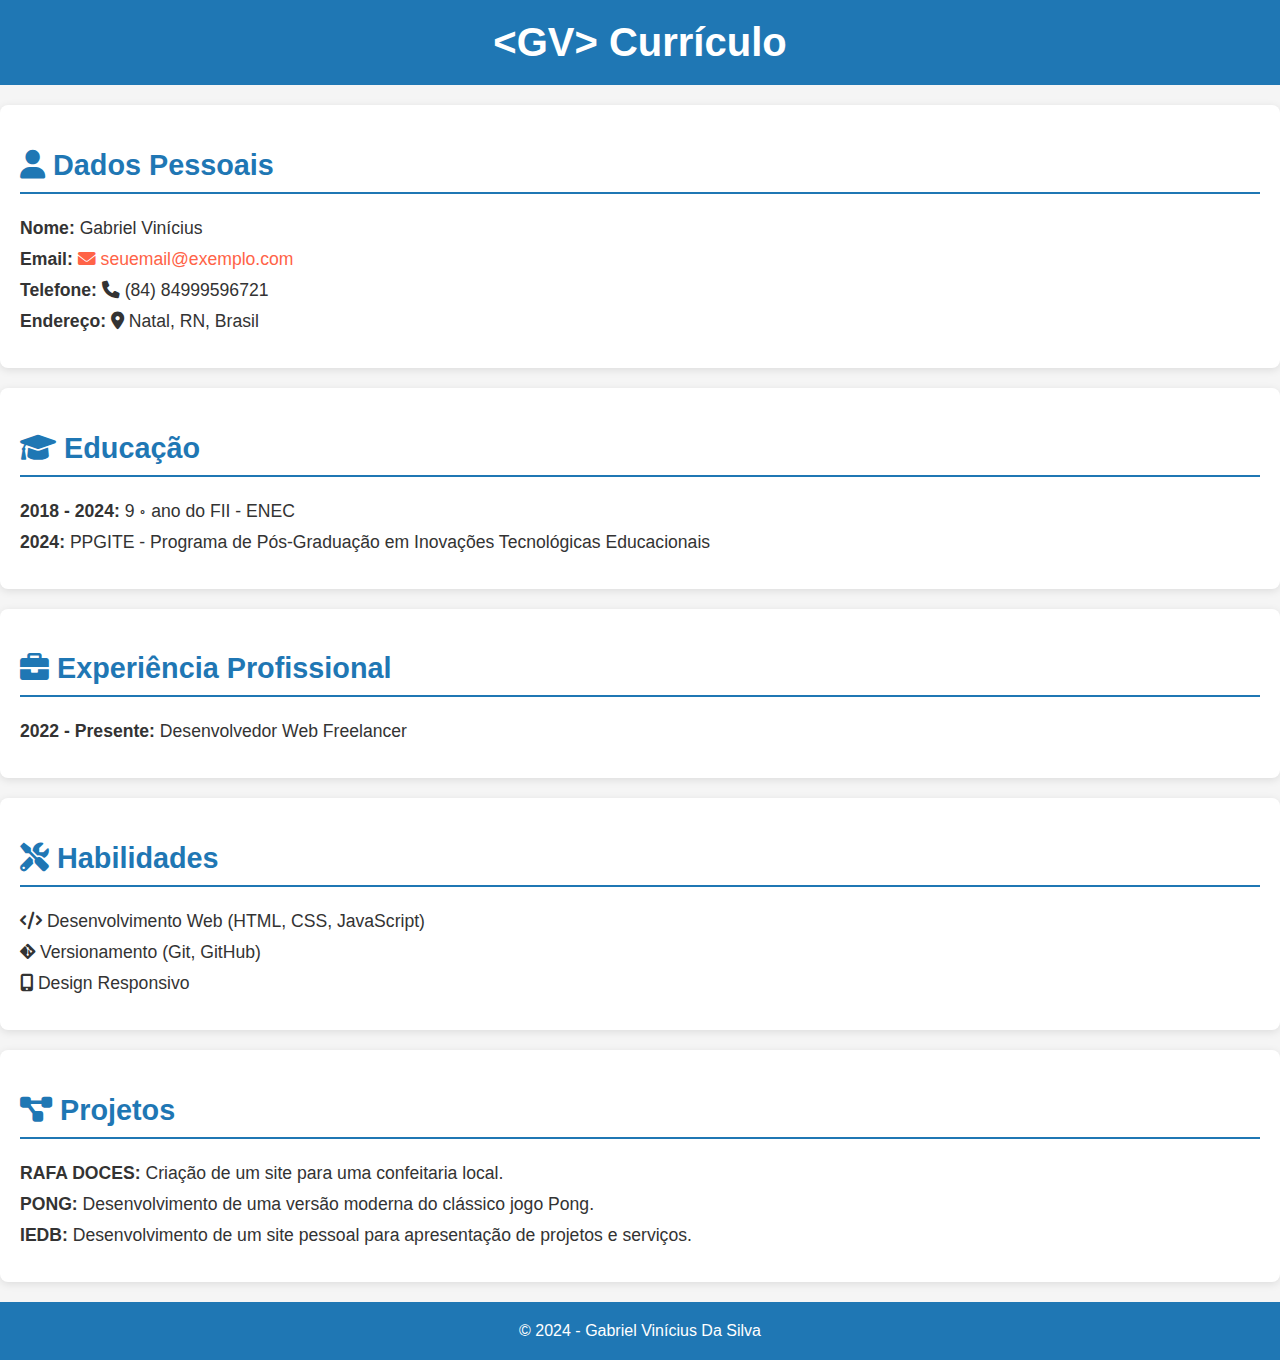
<file: curriculo/curriculo.html>
<!DOCTYPE html>
<html lang="pt-BR">
<head>
    <meta charset="UTF-8">
    <meta name="viewport" content="width=device-width, initial-scale=1.0">
    <meta name="description" content="Currículo de GV">
    <title>Currículo - GV</title>
    <!-- Adicionando Font Awesome para ícones -->
    <link rel="stylesheet" href="https://cdnjs.cloudflare.com/ajax/libs/font-awesome/6.0.0-beta3/css/all.min.css">
    <link rel="stylesheet" href="curriculo.css">
</head>
<body>
    <header>
        <div class="logo">
            <h1>&lt;GV&gt; Currículo</h1>
        </div>
    </header>

    <section class="section" id="dados-pessoais">
        <h2><i class="fas fa-user"></i> Dados Pessoais</h2>
        <ul>
            <li><strong>Nome:</strong> Gabriel Vinícius</li>
            <li><strong>Email:</strong> <a href="mailto:seuemail@exemplo.com"><i class="fas fa-envelope"></i> seuemail@exemplo.com</a></li>
            <li><strong>Telefone:</strong> <i class="fas fa-phone"></i> (84) 84999596721</li>
            <li><strong>Endereço:</strong> <i class="fas fa-map-marker-alt"></i> Natal, RN, Brasil</li>
        </ul>
    </section>

    <section class="section" id="educacao">
        <h2><i class="fas fa-graduation-cap"></i> Educação</h2>
        <ul>
            <li><strong>2018 - 2024:</strong> 9 ॰ ano do FII - ENEC</li>
            <li><strong>2024:</strong> PPGITE - Programa de Pós-Graduação em Inovações Tecnológicas Educacionais</li>
        </ul>
    </section>

    <section class="section" id="experiencia">
        <h2><i class="fas fa-briefcase"></i> Experiência Profissional</h2>
        <ul>
            <li><strong>2022 - Presente:</strong> Desenvolvedor Web Freelancer</li>
        </ul>
    </section>

    <section class="section" id="habilidades">
        <h2><i class="fas fa-tools"></i> Habilidades</h2>
        <ul>
            <li><i class="fas fa-code"></i> Desenvolvimento Web (HTML, CSS, JavaScript)</li>
            <li><i class="fab fa-git-alt"></i> Versionamento (Git, GitHub)</li>
            <li><i class="fas fa-mobile-alt"></i> Design Responsivo</li>
        </ul>
    </section>

    <section class="section" id="projetos">
        <h2><i class="fas fa-project-diagram"></i> Projetos</h2>
        <ul>
            <li><strong>RAFA DOCES:</strong> Criação de um site para uma confeitaria local.</li>
            <li><strong>PONG:</strong> Desenvolvimento de uma versão moderna do clássico jogo Pong.</li>
            <li><strong>IEDB:</strong> Desenvolvimento de um site pessoal para apresentação de projetos e serviços.</li>
        </ul>
    </section>

    <!-- Nova seção de Serviços -->
  

    <footer>
        <p>&copy; 2024 - Gabriel Vinícius Da Silva</p>
    </footer>
</body>
</html>
</file>
<file: curriculo/curriculo.css>
/* Definindo a paleta de cores */
:root {
    --primary-color: #1f77b4; /* Azul principal */
    --secondary-color: #f5f5f5; /* Cinza claro para o fundo */
    --accent-color: #ff6347; /* Cor de destaque (tomate) */
    --text-color: #333; /* Cor do texto principal */
    --text-light: #fff; /* Cor do texto claro */
    --card-bg: #ffffff; /* Fundo dos cartões */
    --border-color: #e0e0e0; /* Cor das bordas */
}

body {
    font-family: Arial, sans-serif;
    background-color: var(--secondary-color);
    color: var(--text-color);
    margin: 0;
    padding: 0;
}

/* Estilos para o header */
header {
    background-color: var(--primary-color);
    padding: 20px;
    text-align: center;
    color: var(--text-light);
}

header h1 {
    font-size: 2.5em;
    margin: 0;
}

.section {
    padding: 20px;
    margin: 20px 0;
    background-color: var(--card-bg);
    border-radius: 8px;
    box-shadow: 0 2px 8px rgba(0, 0, 0, 0.1);
}

/* Seções principais */
h2 {
    color: var(--primary-color);
    font-size: 1.8em;
    border-bottom: 2px solid var(--primary-color);
    padding-bottom: 10px;
}

ul {
    list-style-type: none;
    padding: 0;
}

ul li {
    font-size: 1.1em;
    margin-bottom: 10px;
}

/* Links */
a {
    color: var(--accent-color);
    text-decoration: none;
}

a:hover {
    text-decoration: underline;
}


/* Footer */
footer {
    background-color: var(--primary-color);
    color: var(--text-light);
    text-align: center;
    padding: 20px;
    margin-top: 20px;
}

footer p {
    margin: 0;
    font-size: 1em;
}

/* Ícones */
.icon {
    margin-right: 10px;
    vertical-align: middle;
}

/* Ajustando responsividade */
@media (max-width: 768px) {
    .servicos-container {
        flex-direction: column;
    }

    header h1 {
        font-size: 2em;
    }
}
</file>
